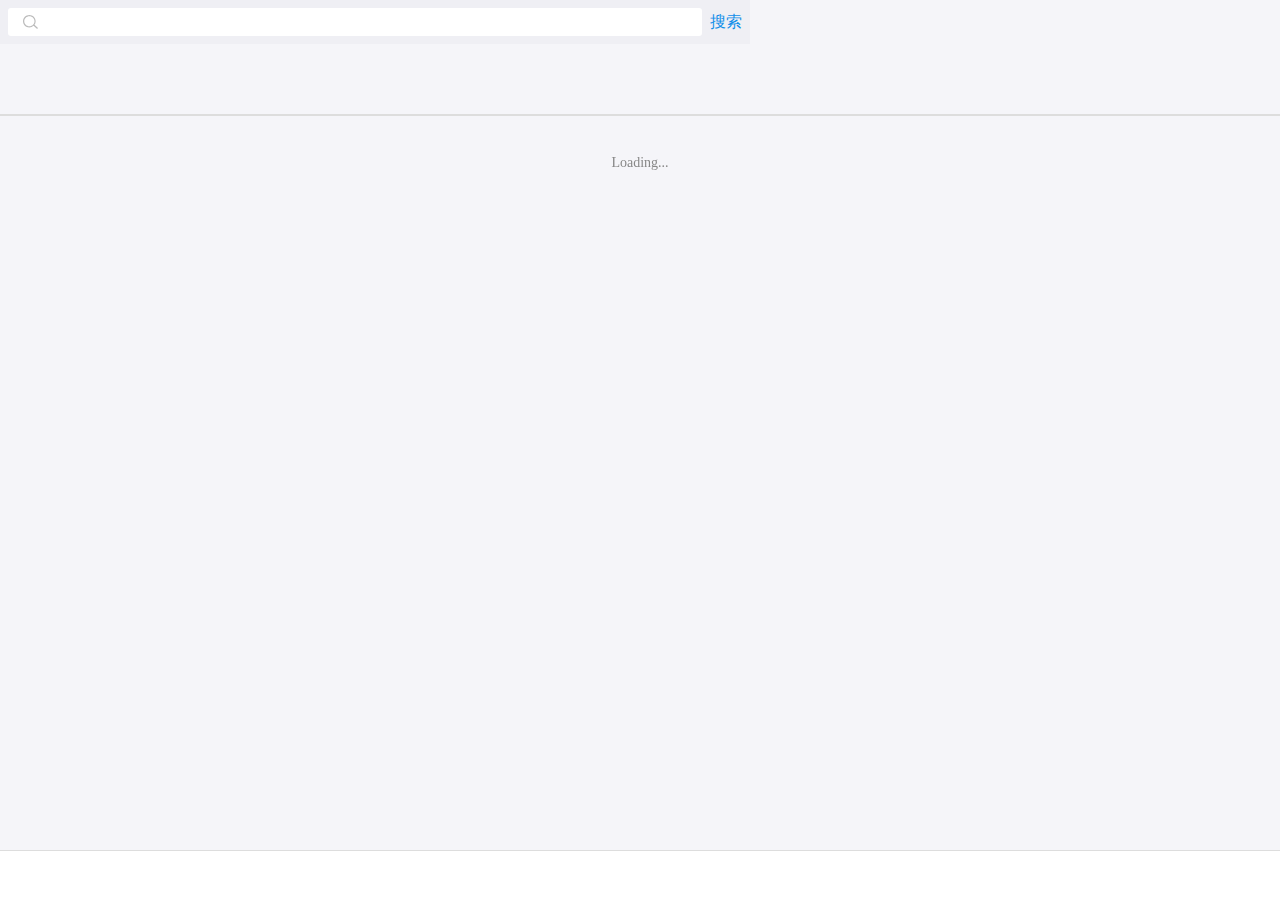
<file: douban-pocket/index.html>
<!DOCTYPE html><html lang="en"><head><meta charset="utf-8"><meta name="viewport" content="width=device-width,initial-scale=1,maximum-scale=1,minimum-scale=1,user-scalable=no"/><meta name="referrer" content="no-referrer"/><meta name="theme-color" content="#000000"><link rel="manifest" href="/douban-pocket/manifest.json"><link rel="shortcut icon" href="/douban-pocket/douban.ico"><script src="https://as.alipayobjects.com/g/component/fastclick/1.0.6/fastclick.js"></script><script>"addEventListener"in document&&document.addEventListener("DOMContentLoaded",function(){FastClick.attach(document.body)},!1),window.Promise||document.writeln('<script src="https://as.alipayobjects.com/g/component/es6-promise/3.2.2/es6-promise.min.js"><\/script>')</script><title>Douban in pocket</title><link href="/douban-pocket/static/css/main.22bad602.css" rel="stylesheet"></head><body><noscript>You need to enable JavaScript to run this app.</noscript><div id="root"></div><script type="text/javascript" src="/douban-pocket/static/js/main.8953532f.js"></script></body></html>
</file>
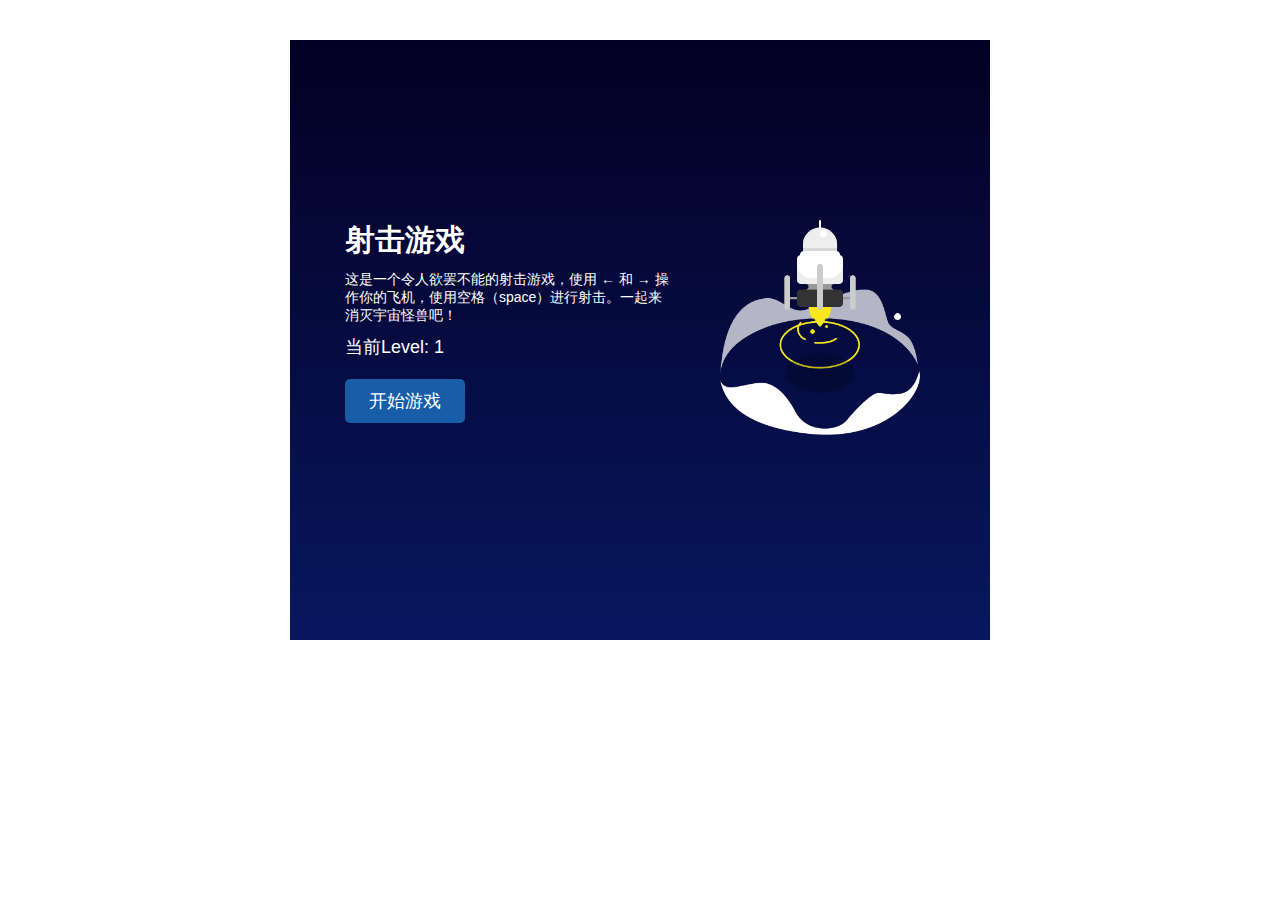
<file: game/index.html>
<!DOCTYPE html>
<html lang="en">
<head>
  <meta charset="UTF-8">
  <meta name="viewport" content="width=device-width, initial-scale=1.0">
  <!-- <link rel="stylesheet" href="./css/style.css"> -->
  <style></style>
  <title>射击游戏</title>
<link href="css/index.css" rel="stylesheet"></head>
<body>
  <div id="game" data-status="start">  
    <div class="game-panel">
      <section class="game-intro game-ui">
        <h1 class="section-title">射击游戏</h1>
        <p class="game-desc">这是一个令人欲罢不能的射击游戏，使用 ← 和 → 操作你的飞机，使用空格（space）进行射击。一起来消灭宇宙怪兽吧！</p>
        <p class="game-level">当前Level: 1</p>
        <button class="js-play button">开始游戏</button>
      </section>
      <section class="game-failed game-ui">
        <h1 class="section-title">游戏结束</h1>
        <p class="game-info-text">最终得分: <span class="score"></span></p>
        <button class="js-replay button">重新开始</button>
      </section>
      <section class="game-success game-ui">
        <h1 class="section-title">游戏成功</h1>
        <p class="game-next-level game-info-text"></p>
        <button class="js-next button">继续游戏</button>
      </section>
      <section class="game-all-success game-ui">
        <h1 class="section-title">通关成功</h1>
        <p class="game-next-level game-info-text">你已经成功地防御了怪兽的所有攻击。</p>
        <button class="js-replay button">再玩一次</button>
      </section>
    </div>
    <canvas id="canvas" width="700" height="600">
        <!-- 动画画板 -->
    </canvas>
  </div>
  <!-- 主逻辑函数 -->
  <!-- <script src="./js/app.js" ></script> -->
<script type="text/javascript" src="js/main.js"></script></body>
</html>
</file>
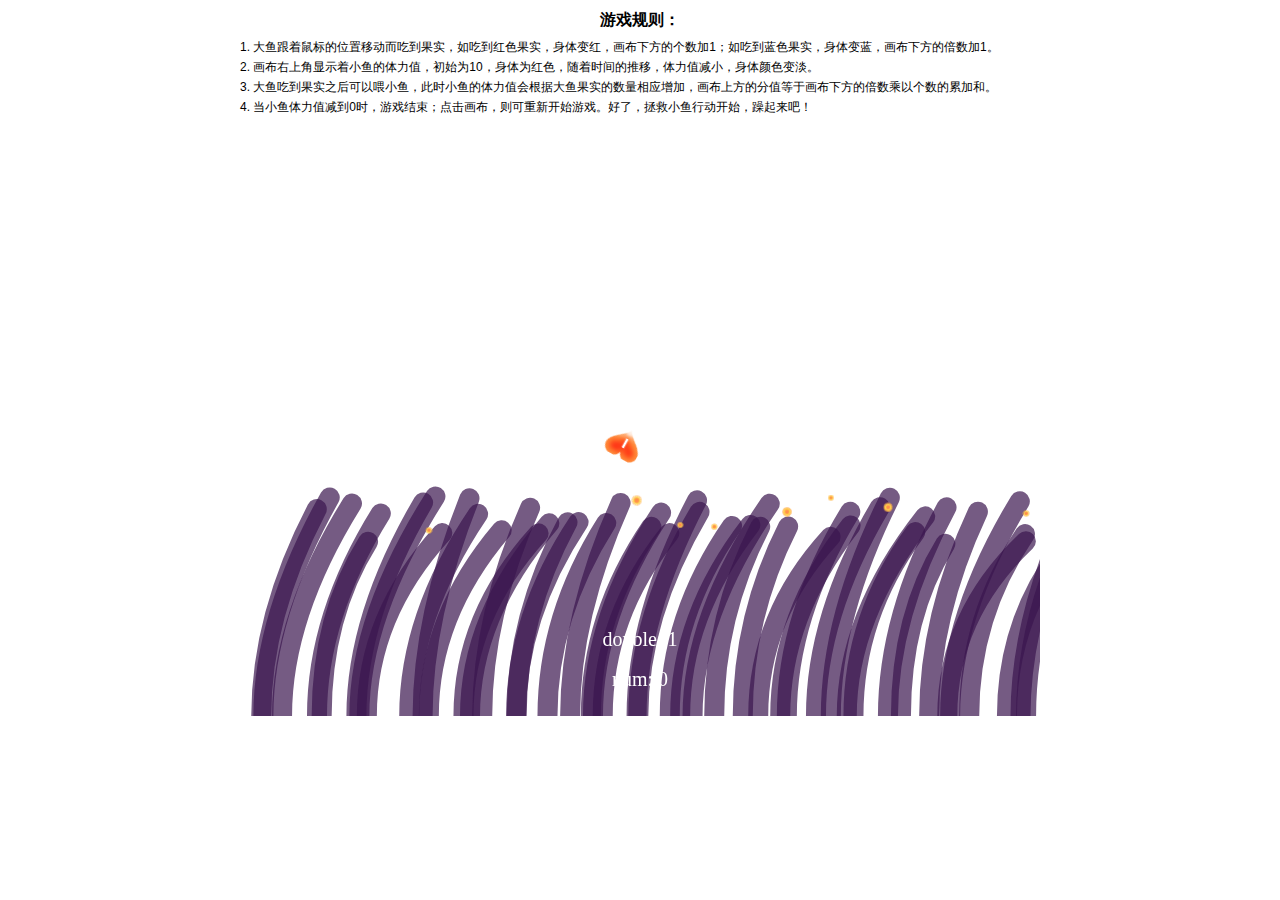
<file: webpack-ex/index.html>
<!DOCTYPE html>
<html>
<head>
	<title>h5爱心鱼游戏</title>
  <meta charset= "utf-8"/>
	<!--<link rel="stylesheet" type="text/css" href="css/style.css">-->
<link href="style.css" rel="stylesheet"></head>
<body>
	<div class="introduce">
		<p class="title">游戏规则：</p>
		<ul>
			<li>1. 大鱼跟着鼠标的位置移动而吃到果实，如吃到红色果实，身体变红，画布下方的个数加1；如吃到蓝色果实，身体变蓝，画布下方的倍数加1。</li>
			<li>2. 画布右上角显示着小鱼的体力值，初始为10，身体为红色，随着时间的推移，体力值减小，身体颜色变淡。</li>
			<li>3. 大鱼吃到果实之后可以喂小鱼，此时小鱼的体力值会根据大鱼果实的数量相应增加，画布上方的分值等于画布下方的倍数乘以个数的累加和。</li>
			<li>4. 当小鱼体力值减到0时，游戏结束；点击画布，则可重新开始游戏。好了，拯救小鱼行动开始，躁起来吧！</li>
		</ul>
	</div>
	<div class="page">
		<div class="content" id="main">
			<canvas id="canvas1" width="800" height="600">

			</canvas>
			<canvas id="canvas2" width="800" height="600">

			</canvas>
		</div>
	</div>
<script type="text/javascript" src="bundle.js"></script></body>
<!--<script type="text/javascript" src="js/util.js"></script>-->
<!--<script type="text/javascript" src="js/global.js"></script>-->

<!--<script type="text/javascript" src="js/ane.js"></script>-->
<!--<script type="text/javascript" src="js/baby.js"></script>-->
<!--<script type="text/javascript" src="js/dust.js"></script>-->
<!--<script type="text/javascript" src="js/fruit.js"></script>-->
<!--<script type="text/javascript" src="js/halo.js"></script>-->
<!--<script type="text/javascript" src="js/mom.js"></script>-->
<!--<script type="text/javascript" src="js/score.js"></script>-->
<!--<script type="text/javascript" src="js/wave.js"></script>-->

<!--<script type="text/javascript" src="js/controller.js"></script>-->
<!--<script type="text/javascript" src="js/index.js"></script>-->
</html>
</file>
<file: game/css/index.css>
* { 
  padding:0; 
  margin: 0;
}

html,body{
  height: 100%;
  width:100%;
}

canvas {
  display: block;
}

body{
  /*background: #e7e7e7;*/
  color: #fff;
  font-family: Verdana,Arial, sans-serif;
  font-size: 18px;
}
h1{
	font-size: 30px;
}

a{
	color: #fff;
	text-decoration:none;
}
a:hover{
	text-decoration: underline;
}
.button{
  background: #185da8;
  border-radius: 5px;
  display: block;
  font-size: 18px;
  margin-top: 20px;
  border: none;
  padding: 10px;
  width: 120px;
  color: #fff;
}
.button:hover{
	background: #2488f5;
	color: #fff;
	text-decoration: none;
}
#game{
  width: 700px;
  height: 600px;
  position: relative;
  left: 50%;
  top: 40px;
  margin: 0 0 0 -350px;
  background: linear-gradient(-180deg, #040024 0%, #07165C 97%);
}

.game-panel {
	width: 700px;
	height: 600px;
	position: absolute;/* 将UI置于画布之上 */
}
.game-ui{
  display: none;
  padding: 55px;
  box-sizing: border-box;
	height: 100%;
}
.game-level {
  margin-top: 10px;
  font-size: 18px;
}
.game-desc {
  font-size: 14px;
  margin-top: 10px;
  width: 330px;
}
[data-status="start"] .game-intro {
  display: block;
  padding-top: 180px;
  background: url(../img/f332dddadd41f37a7f2c67161bd1259f.png) no-repeat 430px 180px;
  background-size: 200px;
}

[data-status="failed"] .game-failed, 
[data-status="success"] .game-success,
[data-status="all-success"] .game-all-success {
  display: block;
  padding-top: 180px;
  background: url(../img/1fb54524a0149eae878142bdb5e011ae.png) no-repeat 380px 190px;
  background-size: 250px;
}
</file>
<file: webpack-ex/style.css>
body,ul,p,h1,h2,h3,h4,dl,dd,form,input,textarea,select{padding:0;margin:0;font-family:arial;font-size:12px;}
li{list-style:none;}
img,input{border:none;}
a{text-decoration:none;}
a:hover{text-decoration:underline;}

.introduce{width:800px;height:100px;margin:0 auto;padding-top: 10px;}
.introduce p.title{width:800px;font-size: 16px;font-weight: bold;text-align: center;}
.introduce ul{width: 800px;margin:6px 0;}
.introduce ul li{width: 800px;height: 20px;line-height: 20px;}

.page{width: 800px;height: 600px;margin: 0px auto;margin-top: 6px;}
#main{width: 800px;height: 600px;position: relative;}
#canvas1, #canvas2 {width: 800px;height: 600px;position: absolute;left: 0;top: 0;}
#canvas1{z-index: 1;}
#canvas2{z-index: 0;}
</file>
